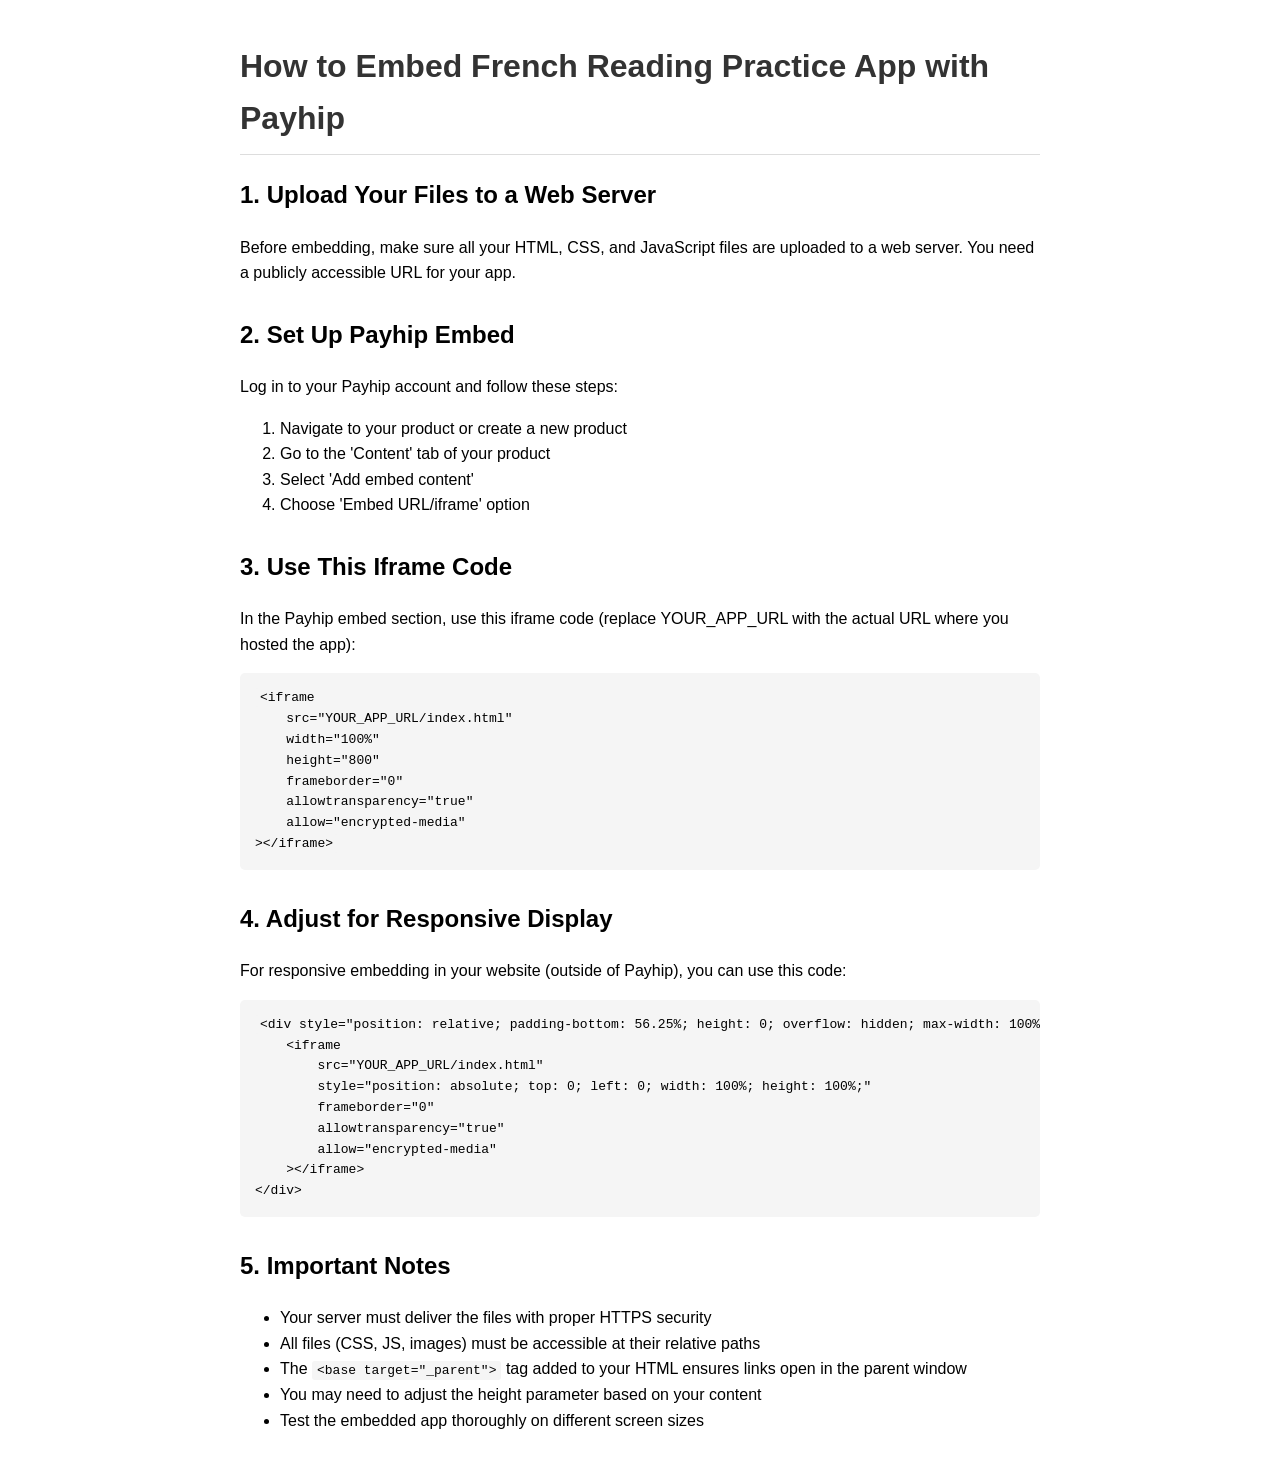
<file: reading.html>
<!DOCTYPE html>
<html lang="en">
<head>
    <meta charset="UTF-8">
    <meta name="viewport" content="width=device-width, initial-scale=1.0">
    <title>Embedding Instructions for French Reading Practice App</title>
    <style>
        body {
            font-family: 'Arial', sans-serif;
            line-height: 1.6;
            max-width: 800px;
            margin: 0 auto;
            padding: 20px;
        }
        h1 {
            color: #333;
            border-bottom: 1px solid #ddd;
            padding-bottom: 10px;
        }
        code {
            background-color: #f5f5f5;
            padding: 2px 5px;
            border-radius: 3px;
            font-family: monospace;
        }
        pre {
            background-color: #f5f5f5;
            padding: 15px;
            border-radius: 5px;
            overflow-x: auto;
        }
        .section {
            margin-bottom: 30px;
        }
    </style>
</head>
<body>
    <h1>How to Embed French Reading Practice App with Payhip</h1>
    
    <div class="section">
        <h2>1. Upload Your Files to a Web Server</h2>
        <p>Before embedding, make sure all your HTML, CSS, and JavaScript files are uploaded to a web server. You need a publicly accessible URL for your app.</p>
    </div>
    
    <div class="section">
        <h2>2. Set Up Payhip Embed</h2>
        <p>Log in to your Payhip account and follow these steps:</p>
        <ol>
            <li>Navigate to your product or create a new product</li>
            <li>Go to the 'Content' tab of your product</li>
            <li>Select 'Add embed content'</li>
            <li>Choose 'Embed URL/iframe' option</li>
        </ol>
    </div>
    
    <div class="section">
        <h2>3. Use This Iframe Code</h2>
        <p>In the Payhip embed section, use this iframe code (replace YOUR_APP_URL with the actual URL where you hosted the app):</p>
        <pre><code>&lt;iframe 
    src="YOUR_APP_URL/index.html" 
    width="100%" 
    height="800" 
    frameborder="0" 
    allowtransparency="true" 
    allow="encrypted-media"
&gt;&lt;/iframe&gt;</code></pre>
    </div>
    
    <div class="section">
        <h2>4. Adjust for Responsive Display</h2>
        <p>For responsive embedding in your website (outside of Payhip), you can use this code:</p>
        <pre><code>&lt;div style="position: relative; padding-bottom: 56.25%; height: 0; overflow: hidden; max-width: 100%;"&gt;
    &lt;iframe 
        src="YOUR_APP_URL/index.html" 
        style="position: absolute; top: 0; left: 0; width: 100%; height: 100%;" 
        frameborder="0" 
        allowtransparency="true" 
        allow="encrypted-media"
    &gt;&lt;/iframe&gt;
&lt;/div&gt;</code></pre>
    </div>
    
    <div class="section">
        <h2>5. Important Notes</h2>
        <ul>
            <li>Your server must deliver the files with proper HTTPS security</li>
            <li>All files (CSS, JS, images) must be accessible at their relative paths</li>
            <li>The <code>&lt;base target="_parent"&gt;</code> tag added to your HTML ensures links open in the parent window</li>
            <li>You may need to adjust the height parameter based on your content</li>
            <li>Test the embedded app thoroughly on different screen sizes</li>
        </ul>
    </div>
</body>
</html>
</file>
